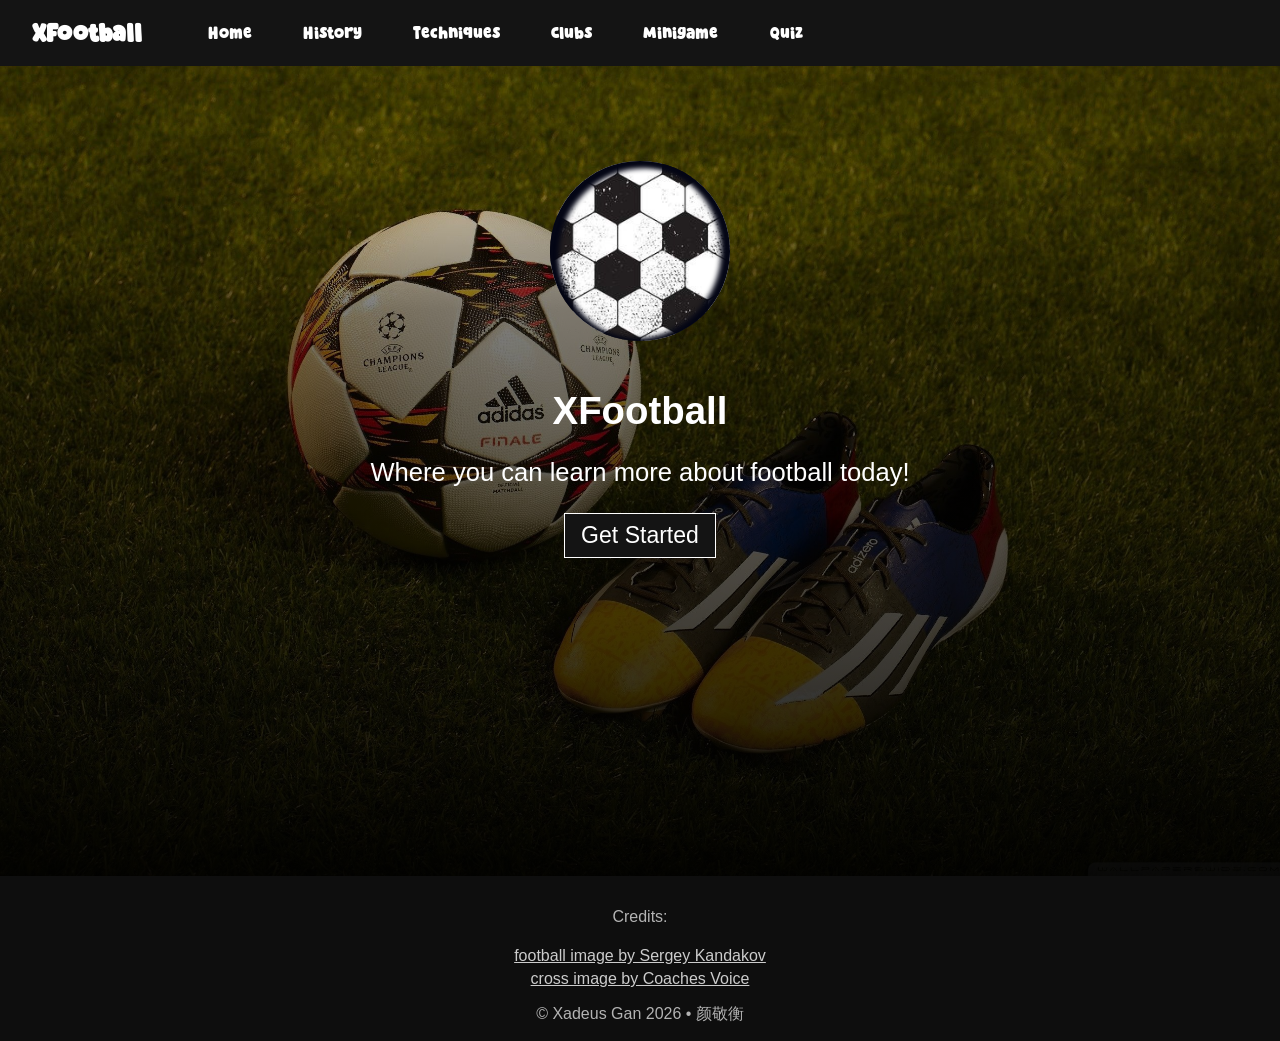
<file: webdevA2/index.html>
<!DOCTYPE html>
<html lang="en">
    <!-- Head -->
    <head>
        <!-- Title -->
        <title>XFootball</title>

        <!-- Link To External CSS -->
        <link href="style.css" type="text/css" rel="stylesheet">

        <!-- Link To External Javascript -->
        <script src="main.js" defer></script>

        <!-- Favicon -->
        <link href="images/football_favicon.jpg" type="images/x-icon" rel="icon">

        <!-- Allow Responsive -->
        <meta name="viewport" content="width=device-width, initial-scale=1.0, maximum-scale=1, user-scalable=no">

        <!-- Allows UTF-8 -->
        <meta charset="UTF-8">

        <!-- Mobile Fullscreen -->
        <meta name="mobile-web-app-capable" content="yes">
        <meta name="apple-mobile-web-app-capable" content="yes">

        <!-- PWA Manifest -->
        <link rel="manifest" href="manifest.json">
    </head>

    <!-- Body -->
    <body>
        <!-- Header At The Top Of The Page -->
        <div id="menu_overlay"></div>
        <header id="top_header">

            <!-- Header -->
            <h1>XFootball</h1>

            <!-- Hamburger Menu For Responsive -->
            <button id="hamburger_menu">☰</button>

            <!-- Buttons To Other Pages -->
            <ul>
                <li><button>Home</button></li>
                <li><button>History</button></li>
                <li><button>Techniques</button></li>
                <li><button>Clubs</button></li>
                <li><button>Minigame</button></li>
                <li><button>Quiz</button></li>
            </ul>
        </header>

        <!-- Home Page -->
        <div id="home_page">

            <!-- Introduction Container -->
            <div id="introduction">

                <!-- Introduction Section-->
                <section>
                    <!-- The Spinning Football Texture -->
                    <div id="football"></div>

                    <h2>XFootball</h2>
                    <p>Where you can learn more about football today!</p>

                    <!-- Get Started Button To Send You To History Page -->
                    <button id="start_button">Get Started</button>
                </section>
            </div>
        </div>

        <!-- History Page -->
        <div id="history_page">

            <!-- Banner -->
            <div id="history_banner"></div>
            
            <!-- Container For The History Contents -->
            <div id="history_container">
                <h2>The History Of Football</h2>
                <p>Click the cards.</p>

                <!-- Container For The Articles -->
                <div>
                    <!-- Origin Card -->
                    <article class="card">
                        <!-- Front Side Of The Card-->
                        <div class="front_card">
                            <h2>The Origins Of Football</h2>
                            <img src="images/origin.jpg" title="origin" alt="origin" class="responsive">
                        </div>

                        <!-- Back side Of The Card -->
                        <div class="back_card">
                            <h2>The Origins Of Football</h2>
                            <p>Over 2,000 years ago, one of the earliest known ball games involving kicking took place in China under the name Cuju. The game was played using a round ball, made of stitched leather with feathers inside, on a field. Cuju was later regarded as one of the earliest ancestors of football.</p>
                            <p>During the medieval period, England developed a rough version called mob ball, where entire villages competed to move a ball to the opposing side. However, these games lacked the standardised rules and were often violent and chaotic. Some games involved punches of the ball with the fist, laying the foundation for the sport's evolution.</p>
                        </div>
                    </article>
                    
                    <!-- Birth Of Modern Football Card -->
                    <article class="card">
                        <!-- Front Side Of The Card-->
                        <div class="front_card">
                            <h2>The Birth Of Modern Football</h2>
                            <img src="images/modern.jpg" title="modern" alt="modern" class="responsive">
                        </div>

                        <!-- Back side Of The Card -->
                        <div class="back_card">
                           <h2>The Birth of Modern Football</h2>
                            <p>By the 19th century, football had become popular in English schools, but each school followed its own set of rules. This made matches between schools difficult to organize.</p>
                            <p>In 1848, the Cambridge Rules introduced one of the first standardised rulebooks. Later, in 1863, the Football Association (FA) was established in England to create a single set of official rules. These rules prohibited carrying the ball and separated football from rugby, marking the beginning of modern association football.</p>
                            <p>Professional football soon followed, with the first Football League established in 1888, allowing clubs to compete regularly.</p>
                        </div>
                    </article>

                    <!-- Football Around The World Card -->
                    <article class="card">
                        <!-- Front Side Of The Card-->
                        <div class="front_card">
                            <h2>Football Around The World</h2>
                            <img src="images/around_world.jpg" title="around_world" alt="around_world" class="responsive">
                        </div>

                        <!-- Back side Of The Card -->
                        <div class="back_card">
                            <h2>Football Around the World</h2>
                            <p>Football spread rapidly across the world through British sailors, merchants, engineers, and soldiers during the 19th century. Countries such as Brazil, Argentina, Spain, Germany, and Italy embraced the sport and developed their own football traditions.</p>
                            <p>In 1904, FIFA was founded to oversee international football, and the first FIFA World Cup was held in 1930. Today, football is the world's most popular sport, with billions of fans worldwide. Its simple rules, low equipment cost, exciting gameplay, and international competitions have made it a sport enjoyed by people of all ages and cultures.</p>
                        </div>
                    </article>
                </div>
            </div>
        </div>

        <!-- Techniques Page -->
        <div id="technique_page">
            <div>
                <h2>Techniques</h2>

                <article>
                    <h2 id="technique_h2">Placeholder</h2>
                    <p id="technique_p">Placeholder</p>
                    <img id="technique_img" src="images/passing.jpg" title="image" alt="image" class="responsive">
                </article>

                <div>
                    <button id="technique_back">Back</button>
                    <button id="technique_next">Next</button>
                </div>
            </div>
        </div>

        <!-- Reowned Teams Page -->
        <div id="team_page">

            <!-- Real Madrid -->
            <div id="real_madrid">
                <article>
                    <button id="fun_button">Fun Button</button>
                    <h2>Real Madrid</h2>
                    <p>One of the most successful football clubs in history, Real Madrid is renowned for its dominance in European competitions and its tradition of signing world-class players. The club has won the most European Cup titles and Champions League trophies, making it a global symbol of excellence.</p>
                </article>
                <aside>
                    <!-- <img src="images/real_madrid.jpg"> -->
                    <div id="sprite-real_madrid"></div>
                </aside>
            </div>

            <!-- Real Madrid -->
            <div id="barcelona">
                <article>
                    <h2>FC Barcelona</h2>
                    <p>Barcelona is famous for its possession-based style of play, often called tiki-taka, and its renowned youth academy, La Masia. The club has produced legendary players and has enjoyed decades of success in both Spain and Europe.</p>
                </article>
                <aside>
                    <div id="sprite-barcelona"></div>
                </aside>
            </div>

            <!-- Real Madrid -->
            <div id="liverpool">
                <article>
                    <h2>Liverpool FC</h2>
                    <p>Liverpool is celebrated for its passionate fanbase, historic stadium, and exciting attacking football. The club has won multiple English league championships and European titles throughout its history.</p>
                </article>
                <aside>
                    <div id="sprite-liverpool"></div>
                </aside>
            </div>
        </div>

        <!-- Mini Game Page -->
        <div id="minigame_page">

            <div>
                <header>
                    <h2>Football Minigame</h2>
                </header>

                <!-- Scoreboard -->
                <div id="info">
                    <p id="scoreboard">0 (Highest: 0)</p>
                </div>

                <!-- Football Field -->
                <div id="field">
                    <button id="reset_button">Reset</button> <!-- Minigame Reset Button -->
                    <button id="fs_button">Full screen</button> <!-- Fullscreen Button On PC -->
                    <div id="inner">
                        <!-- Details Of The Field -->
                        <div id="middle_line"></div>
                        <div id="middle_circle"></div>
                        <div id="left_goal"></div>
                        <div id="right_goal"></div>

                        <!-- Objects On The Field -->
                        <div id="player"></div>
                        <div id="goalkeeper"></div>
                        <div id="ball"></div>
                    </div>
                </div>
            </div>
        </div>

        <!-- Quiz Page -->
        <div id="quiz_page">
            <div>
                <h2>Quiz</h2>

                <!-- First Question -->
                <fieldset>
                    <legend>1. Where were the modern Laws of the Game first introduced in 1863?</legend>
                    <label><input type="radio" name="q1" value="France">France</label>
                    <label><input type="radio" name="q1" value="England">England</label>
                    <label><input type="radio" name="q1" value="Scotland">Scotland</label>
                    <label><input type="radio" name="q1" value="Italy">Italy</label>
                </fieldset>

                <!-- Second Question -->
                <fieldset>
                    <legend>2. The first FIFA World Cup was held in:</legend>
                    <label><input type="radio" name="q2" value="1904">1904</label>
                    <label><input type="radio" name="q2" value="1922">1922</label>
                    <label><input type="radio" name="q2" value="1930">1930</label>
                    <label><input type="radio" name="q2" value="1938">1938</label>
                </fieldset>

                <!-- Third Question -->
                <fieldset>
                    <legend>3. Which skill involves moving the ball past an opponent while maintaining possession?</legend>
                    <label><input type="radio" name="q3" value="Dribbling">Dribbling</label>
                    <label><input type="radio" name="q3" value="Passing">Passing</label>
                    <label><input type="radio" name="q3" value="Heading">Heading</label>
                    <label><input type="radio" name="q3" value="Cross">Cross</label>
                </fieldset>

                <!-- Fourth Question -->
                <fieldset>
                    <legend>4. Which club is famous for its youth academy called "La Masia"?</legend>
                    <label><input type="radio" name="q4" value="Benfica">Benfica</label>
                    <label><input type="radio" name="q4" value="Liverpool FC">Liverpool FC</label>
                    <label><input type="radio" name="q4" value="Real Madrid">Real Madrid</label>
                    <label><input type="radio" name="q4" value="Barcelona">Barcelona</label>
                </fieldset>

                <!-- Fifth Question -->
                <fieldset>
                    <legend>5. Which club has won the most UEFA Champions League titles?</legend>
                    <label><input type="radio" name="q5" value="Bayern Munich">Bayern Munich</label>
                    <label><input type="radio" name="q5" value="Liverpool FC">Liverpool FC</label>
                    <label><input type="radio" name="q5" value="Real Madrid">Real Madrid</label>
                    <label><input type="radio" name="q5" value="Barcelona">Barcelona</label>
                </fieldset>

                <!-- Human Verification -->
                <fieldset>
                    <legend>Type in "Not Human" to confirm that you're not a robot:</legend>
                    <input id="verification" type="text">
                </fieldset>

                <!-- Submit Button -->
                <button id="submit_button">Submit Quiz</button>
                <p id="score_box">Score:<p>

                <!-- QR Code (Desktop Exclusive)-->
                <div id="qr_code">
                    <h3>Enjoying our website? Share to your friends now:</h3>
                    <img src="images/qrcode.png" title="qr_code" alt="qr_code">
                </div>
            </div>
        </div>

        <!-- Footer At The Bottom Of The Page -->
        <footer id="bot_footer">
            <p>Credits:</p>
            <a target="_blank" href="https://www.vecteezy.com/vector-art/536152-football-grunge-seamless-pattern">football image by Sergey Kandakov</a>
            <a target="_blank" href="https://www.sportsessionplanner.com/s/9HHV/Crossing-Progression.html">cross image by Coaches Voice</a>
            <p>© Xadeus Gan 2026 • 颜敬衡</p>
        </footer>
    </body>
</html>
</file>
<file: webdevA2/style.css>
/* ======================================================
Universal Selectors
====================================================== */

* {
    box-sizing: border-box;
}

body {
    font-family: 'Gill Sans', 'Gill Sans MT', Calibri, 'Trebuchet MS', sans-serif;
    margin: 0;
    padding: 0;
    background-color: #0e0e0e;
    overflow-x: hidden;
}

/* Custom Font */
@font-face {
    font-family: MatchaMint;
    src: url(fonts/SuperBouncer.ttf);
}

@font-face {
    font-family: BoringTime;
    src: url(fonts/BoringTime.otf);
}

/* ======================================================
Top Header And Bottom Footer Selectors
====================================================== */

#top_header {
    display: flex;
    align-items: center;
    width: 100%;
    background-color: #141414;
    color: #ffffff;
    font-family: MatchaMint, sans-serif;
    font-size: 1.1em;
}

#top_header > h1 {
    margin-left: 2rem;
    user-select: none;
}

#top_header ul {
    display: flex;
    list-style: none;
}

#top_header ul li {
    margin: 0 0.6rem;
}

#top_header ul li button {
    all: unset; /* Reset All Properties Of The Button For Redesign */
    position: relative;
    font-size: 1.2em;
    padding: 0.2rem 1.0rem;
    border-radius: 10px;
    transition: color 0.25s ease-in;
}

#top_header ul li button:hover {
    background-color: #3f3f3f;
    color: #ff6464;
}

#top_header ul li button:hover:after {
    content: "";
    position: absolute;
    left: 0;
    bottom: -0.8rem;
    background-color: #ff6464;
    width: 100%;
    padding: 0.1rem 0;
}

#bot_footer {
    display: flex;
    flex-direction: column;
    justify-content: center;
    align-items: center;
    width: 100%;
    background-color: #0e0e0e;
    color: #b3b3b3;
    padding-top: 1rem;
}

#bot_footer a {
    color: #cccccc;
    margin-top: 0.3rem;
}

/* ======================================================
Home Page Selectors
====================================================== */

#introduction {
    display: flex;
    justify-content: center;
    align-items: center;
    width: 100%;
    height: 90vh;
    background-image: linear-gradient(
            to bottom,
            rgba(0, 0, 0, 0.1) 0%,
            rgba(0, 0, 0, 0.2) 15%,
            rgba(0, 0, 0, 0.5) 30%,
            rgba(0, 0, 0, 0.8) 80%,
            rgba(0, 0, 0, 0.95) 100%
        ), url(images/introduction_bg.jpg);
    background-size: cover;
    background-position: center, center;
    background-repeat: no-repeat;
    color: white;
}

#introduction section {
    display: flex;
    flex-direction: column;
    justify-content: center;
    align-items: center;
    font-size: 2.5em;
    margin-bottom: 14rem;
    width: 80%;
}

#introduction section > h2 {
    margin: 0;
}

#introduction section > button {
    all: unset;
    display: flex;
    justify-content: center;
    align-items: center;
    padding: 0.5rem 1rem;
    border: 1px solid #ffffff;
    font-size: 0.9em;
    background-color: #141414;
    position: relative;
    transition: color ease-out 0.5s;
    z-index: 1;
}

#introduction section > button:hover {
    color: #000000;
}

#introduction section > button:after {
    position: absolute;
    content: "";
    top: 0;
    left: 0;
    width: 0;
    height: 100%;
    background: #ffffff;
    transition: all ease-out 0.35s;
    z-index: -1;
}

#introduction section > button:hover:after{
    width: 100%;
}

#football {
    width: 20vmin;
    height: 20vmin;
    background: url(images/football.jpg);
    background-size: 300%;
    margin-bottom: 3rem;
    border-radius: 50%;
    animation: football 30s linear infinite;
    box-shadow:
        calc(20vmin * -0.04) 
        0 
        calc(20vmin * 0.03)
        calc(20vmin * 0.01)
        #040615 inset,
        calc(20vmin * 0.03) 
        calc(20vmin * 0.02) 
        calc(20vmin * 0.03)
        calc(20vmin * 0.02)
        #040615 inset;
}

@keyframes football {
    0% {
        background-position: 120% 0;
        rotate: 0deg;
    }

    100% {
        background-position: -80% 0;
        rotate: 10deg;
    }
}

/* ======================================================
History Page Selectors
====================================================== */

#history_banner {
    width: 100%;
    height: 25vh;
    background: url(images/history_footer.jpg);
    background-position: 0 -100px;
    background-repeat: no-repeat;
    border-bottom: solid 5px #141414;
}

#history_container {
    display: flex;
    flex-direction: column;
    align-items: center;
    width: 100%;
    background-color: #065488;
    color: white;
    font-size: 1.5em;
    padding-bottom: 4rem;
}

#history_container > h2 {
    margin-bottom: 0;
}

#history_container > div {
    width: 100%;
    justify-content: center;
    display: flex;
    flex-direction: row;
}

.card {
    position: relative;
    transform-style: preserve-3d;
    transition: transform 0.6s;

    background: #3f3f3f;
    width: 30%;
    margin: 0.5rem 2rem;
    border-radius: 10px;
    font-size: 0.9em;
    min-height: 75vh;
}

.flipped {
    transform: rotateY(180deg);
}

.front_card, .back_card {
    position: absolute;
    backface-visibility: hidden;
    padding: 1rem 3rem 4rem;
}

.back_card {
    transform: rotateY(180deg);
}

/* ======================================================
Technique Page Selectors
====================================================== */

#technique_page > div {
    display: flex;
    flex-direction: column;
    align-items: center;
    font-size: 1.3em;
    width: 100%;
    background-color: #cc8500;
    color: white;
}

#technique_page > div > article {
    background-color: #a5572a;
    width: 80%;
    min-height: 67.9vh;
    padding: 1rem 2rem;
    border-radius: 10px;
}

#technique_page > div > article > h2 {
    font-family: BoringTime, sans-serif;
}

#technique_page button {
    margin: 1.7rem;
    padding: 1.5rem 3rem;
    background-color: #a5572a;
    color: #ffffff;
    border: #a5572a;
    font-size: 0.9em;
}

#technique_page button:active {
    background-color: #7a411f;
}

#technique_img {
    margin-top: 1.0rem;
}

/* ======================================================
Reowned Team Page Selectors
====================================================== */

#team_page {
    font-size: 1.4em;
}

#team_page > div {
    padding: 2.5rem 3rem;
    display: flex;
    align-items: center;
    gap: 2rem;
    transition: all 0.35s;
}

#real_madrid {
    background-color: #0A2A66;
    color: #ffffff;
}

#barcelona {
    background-color: #cc8500;
    color: #ffffff;
}

#liverpool {
    background-color: #7a7a7a;
    color: #ffffff;
}

#sprite-barcelona {
    background: url(images/sprite_sheet.png);
    display: inline-block;
    height: 200px;
    width: 267px;
    background-position: -0px -0px;
}

#sprite-liverpool {
    background: url(images/sprite_sheet.png);
    display: inline-block;
    height: 200px;
    width: 200px;
    background-position: -0px -200px;
}

#sprite-real_madrid {
    background: url(images/sprite_sheet.png);
    display: inline-block;
    height: 200px;
    width: 245px;
    background-position: -0px -400px;
}

#fun_button {
    background-color:#141414;
    border: #141414;
    color: white;
    padding: 0.4rem 0.7rem;
}

#fun_button:active {
    background-color: #3f3f3f;
}

.fun_animation {
    animation: spin 2s linear infinite;
}

.fun_animation2 {
    animation: lol 5s linear infinite;
}

@keyframes spin {
    0% {
        rotate: 0deg;
    }

    100% {
        rotate: 360deg;
    }
}

@keyframes lol {
    0% {
        background-color: #cc8500;
    }

    25% {
        rotate: 10deg;
    }

    50% {
        background-color: #7a7a7a;
        scale: 1.5;
        rotate: 0deg;
    }

    75% {
        rotate: -10deg
    }

    100% {
        background-color: #cc8500;
        rotate: 0deg
    }
}

/* ======================================================
Minigame Selectors
====================================================== */

#info {
    display: flex;
    gap: 1rem;
}

#scoreboard {
    padding: 0.8rem 2rem;
    margin: 0;
    background-color: #0f0f0f88;
    border: solid 2px #000000;
    font-size: 1.3em;
    margin-top: 1rem;
}

#reset_button, #fs_button {
    position: absolute;
    left: 50%;
    top: 0;
    transform: translate(-50%, 100%);
}

#fs_button {
    bottom: 0;
    top: auto;
    transform: translate(-50%, -100%);
}

#minigame_page > div {
    display: flex;
    flex-direction: column;
    align-items: center;
    width: 100%;
    padding: 1rem 2rem 2rem;
    color: white;
    background-color: #00c3ff;
}

#minigame_page > div > header {
    display: flex;
    flex-direction: column;
    justify-content: center;
    align-items: center;
    background-color: #00000077;
    border: solid 2px #000000;
    padding: 0.8rem 2rem;
    border-radius: 10px;
}

#minigame_page > div > header > h2 {
    margin: 0.5rem 0;
    padding: 0;
}

#field {
    position: relative;
    width: 80%;
    aspect-ratio: 100 / 43;
    margin-bottom: 2rem;
    padding: 3.5rem;
    background-color: #16aa61;
    box-shadow: 0 10px 18px #000000c2;
}

#inner {
    position: relative;
    border: solid 4px white;
    width: 100%;
    height: 100%;
}

#middle_line {
    position: absolute;
    left: 50%;
    top: 0;
    transform: translate(-50%, 0);
    height: 100%;
    width: 4px;
    background: white;
}

#middle_circle {
    position: absolute;
    left: 50%;
    top: 50%;
    transform: translate(-50%, -50%);
    width: 15%;
    aspect-ratio: 1;
    border: solid 4px white;
    border-radius: 50%;
}

#left_goal, #right_goal {
    position: absolute;
    top: 50%;
    transform: translate(0, -50%);
    width: 5%;
    height: 35%;
    border: solid 4px white;
}

#left_goal {
    left: 0;
    border-left: none;
}

#right_goal {
    right: 0;
    border-right: none;
}

#player, #goalkeeper, #ball {
    position: absolute;
    aspect-ratio: 1;
    border-radius: 50%;
    width: 2.7%;
}

#player {
    background-color: #00fff2;
    top: 50%;
    left: 25%;
    transform: translate(-50%, -50%);
}

#goalkeeper {
    background-color: #db1414;
    width: 3.5%;
}

#ball {
    background-color: #000000;
    width: 1.5%;
}

/* ======================================================
Quiz Page
====================================================== */
#quiz_page {
    font-size: 1.5em;
}

#quiz_page > div {
    display: flex;
    flex-direction: column;
    align-items: center;
    background-color: #065488;
    color: #ffffff;
    padding: 1rem 0;
}

#quiz_page label {
    margin: 0 1rem;
}

#quiz_page fieldset {
    width: 60%;
    margin: 1rem 0;
}

#quiz_page input {
    margin: 1rem;
}

#verification {
    padding: 0.5rem;
}

#submit_button {
    font-size: 0.8em;
    padding: 0.6rem 1rem;
}

#score_box {
    margin-bottom: 0;
}

#qr_code {
    display: flex;
    flex-direction: column;
    align-items: center;
    margin-bottom: 1rem;
}

/* ======================================================
Responsive
====================================================== */

.responsive {
    max-width: 100%;
}

#hamburger_menu {
    all: unset;
    display: none;
    width: 5vmin;
    height: 5vmin;
    margin-right: 2rem;
    font-size: 1.6em;
    border-radius: 50%;
}

#hamburger_menu:active {
    background-color: #474747;
}

#menu_overlay {
    display: none;
    position: fixed;
    inset: 0;
    background: #0000004d;
    backdrop-filter: blur(2px);
    z-index: 97;
}

@media (max-width: 1280px) /* Fixes The Some Stuff So My Website Doesn't Break Whenever I Open F12 */
{
    #top_header ul li button {
        font-size: 1.05em;
    }

    #top_header > h1 {
        font-size: 1.5em;
    }

    #introduction section {
        font-size: 1.6em;
    }

    #history_container > div {
        flex-wrap: wrap;
    }

    .card {
        width: 80%;
    }

    #inner {
        border: solid 2px white;
    }

    #middle_line {
        width: 2px;
    }

    #middle_circle {
        border: solid 2px white;
    }

    #left_goal, #right_goal {
        border: solid 2px white;
    }

    #left_goal {
        border-left: none;
    }

    #right_goal {
        border-right: none;
    }
}

@media (max-width: 801px)
{
    /* ======================================================
    The Top Header Menu
    ====================================================== */
    #hamburger_menu {
        display: flex;
        justify-content: center;
        align-items: center;
    }

    #top_header {
        position: relative;
        justify-content: space-between;
        z-index: 99;
    }

    #top_header ul {
        position: absolute;
        display: none;
        flex-direction: column;
        align-items: center;
        left: 50%;
        top: 100%;
        transform: translate(-50%, 0);
        background-color: #141414;
        font-size: 1.5em;
        margin: 0;
        padding: 1rem 3rem;
        z-index: 98;
    }

    #top_header ul li {
        margin: 1rem 0;
    }

    #top_header ul.show {
        display: flex;
    }

    #menu_overlay.show {
        display: block;
    }

    /* ======================================================
    Introduction Page Selectors
    ====================================================== */
    #introduction {
        font-size: 0.85em;
    }

    /* ======================================================
    History Page Selectors
    ====================================================== */
    #history_page {
        font-size: 0.85em;
    }

    .card {
        width: 95%;
    }

    /* ======================================================
    Techniques Page Selectors
    ====================================================== */
    #technique_img {
        display: none;
    }

    /* ======================================================
    Reowned Team Page Selectors
    ====================================================== */
    #team_page > div {
        flex-direction: column;
    }

    /* ======================================================
    Minigame Selectors
    ====================================================== */
    #field {
        width: 100%;
        aspect-ratio: 50 / 43;
    }

    #middle_line {
        display: none;
    }

    #right_goal {
        display: none;
    }

    #inner {
        overflow: hidden;
        border: solid 3px white;
    }

    #middle_circle {
        right: 0;
        left: auto;
        transform: translate(50%, -50%);
        width: 30%;
        border: solid 3px white
    }

    #left_goal {
        width: 15%;
        height: 35%;
        border: solid 3px white;
        border-left: none;
    }

    #goalkeeper, #player {
        width: 6.5%;
    }

    #player {
        left: 50%;
        top: 50%;
        transform: translate(-50%, -50%);
    }

    #goalkeeper {
        width: 9.5%;
    }

    #ball {
        width: 4.5%;
    }

    #fs_button {
        display: none;
    }

    /* ======================================================
    Quiz Selectors
    ====================================================== */
    #quiz_page {
        font-size: 1.3em;
    }

    #quiz_page fieldset {
        width: 90%;
        display: flex;
        flex-direction: column;
    }

    #qr_code {
        display: none;
    }
}
</file>
